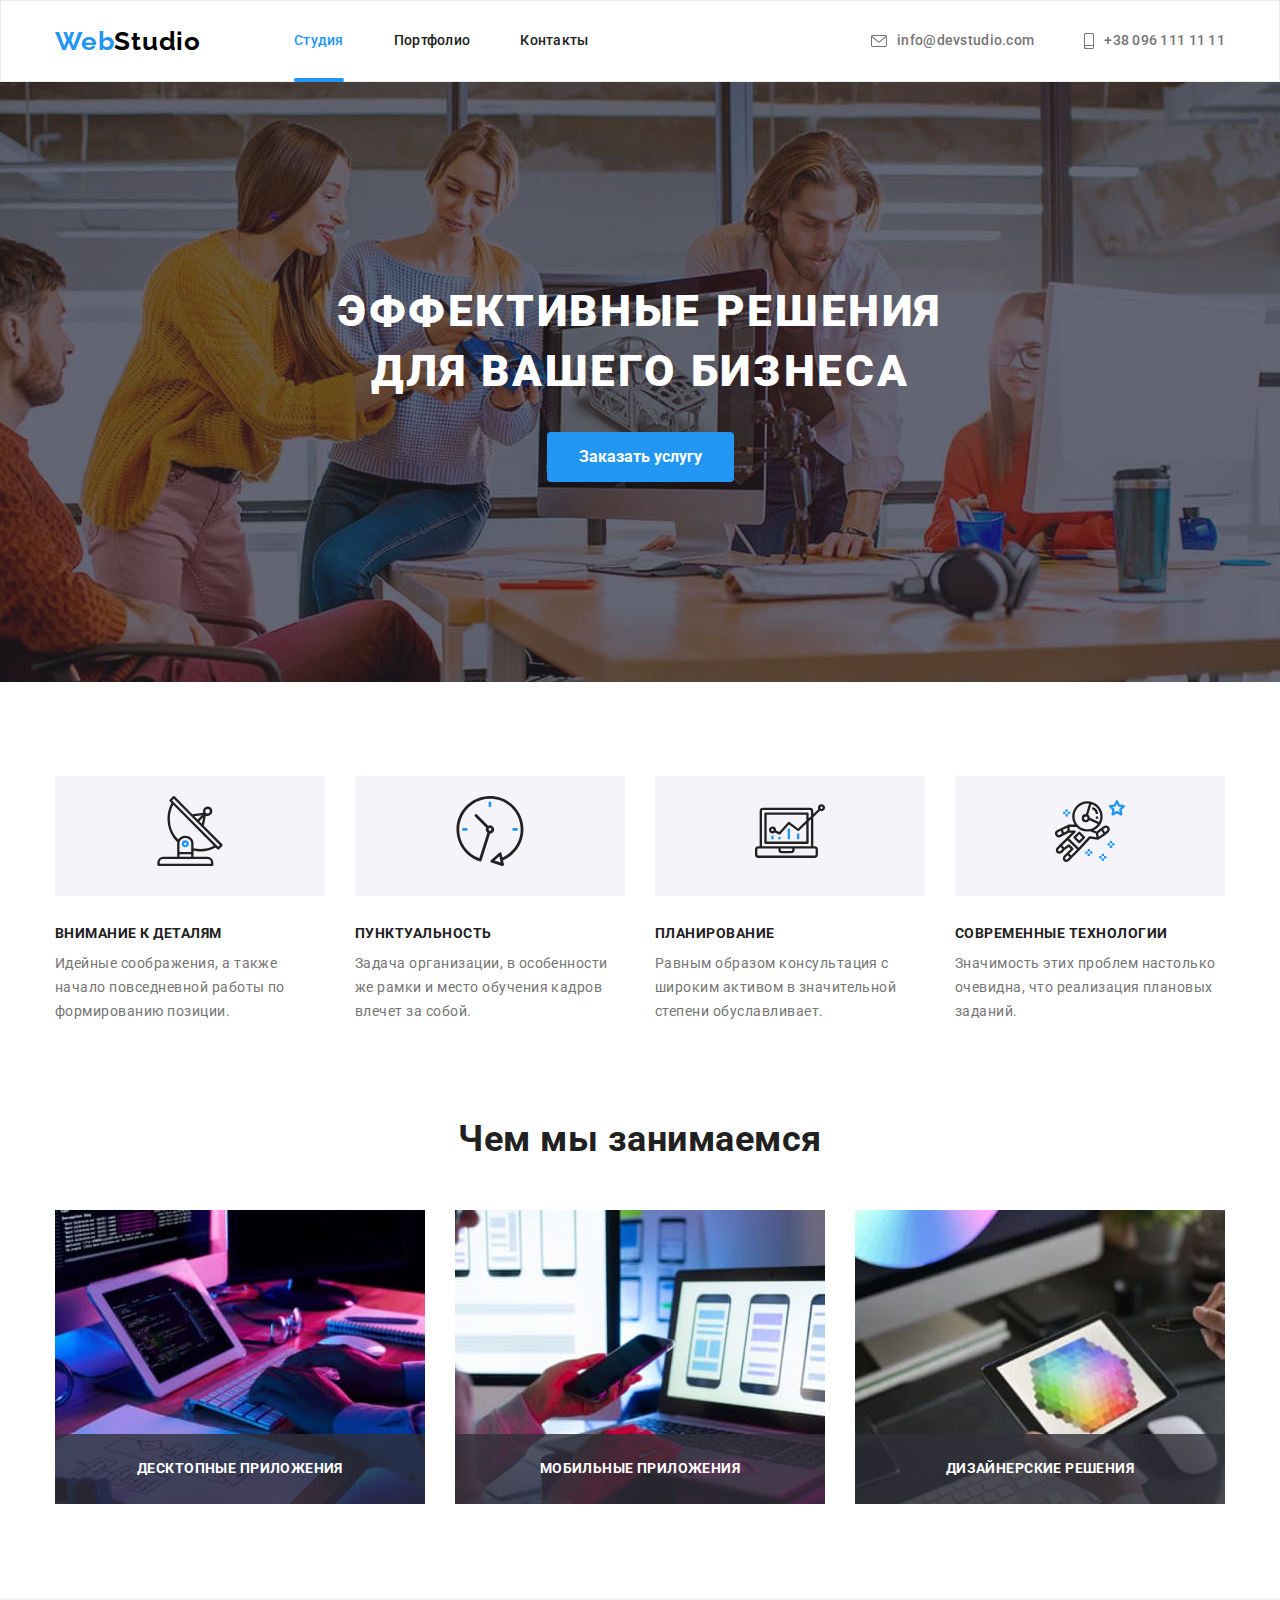
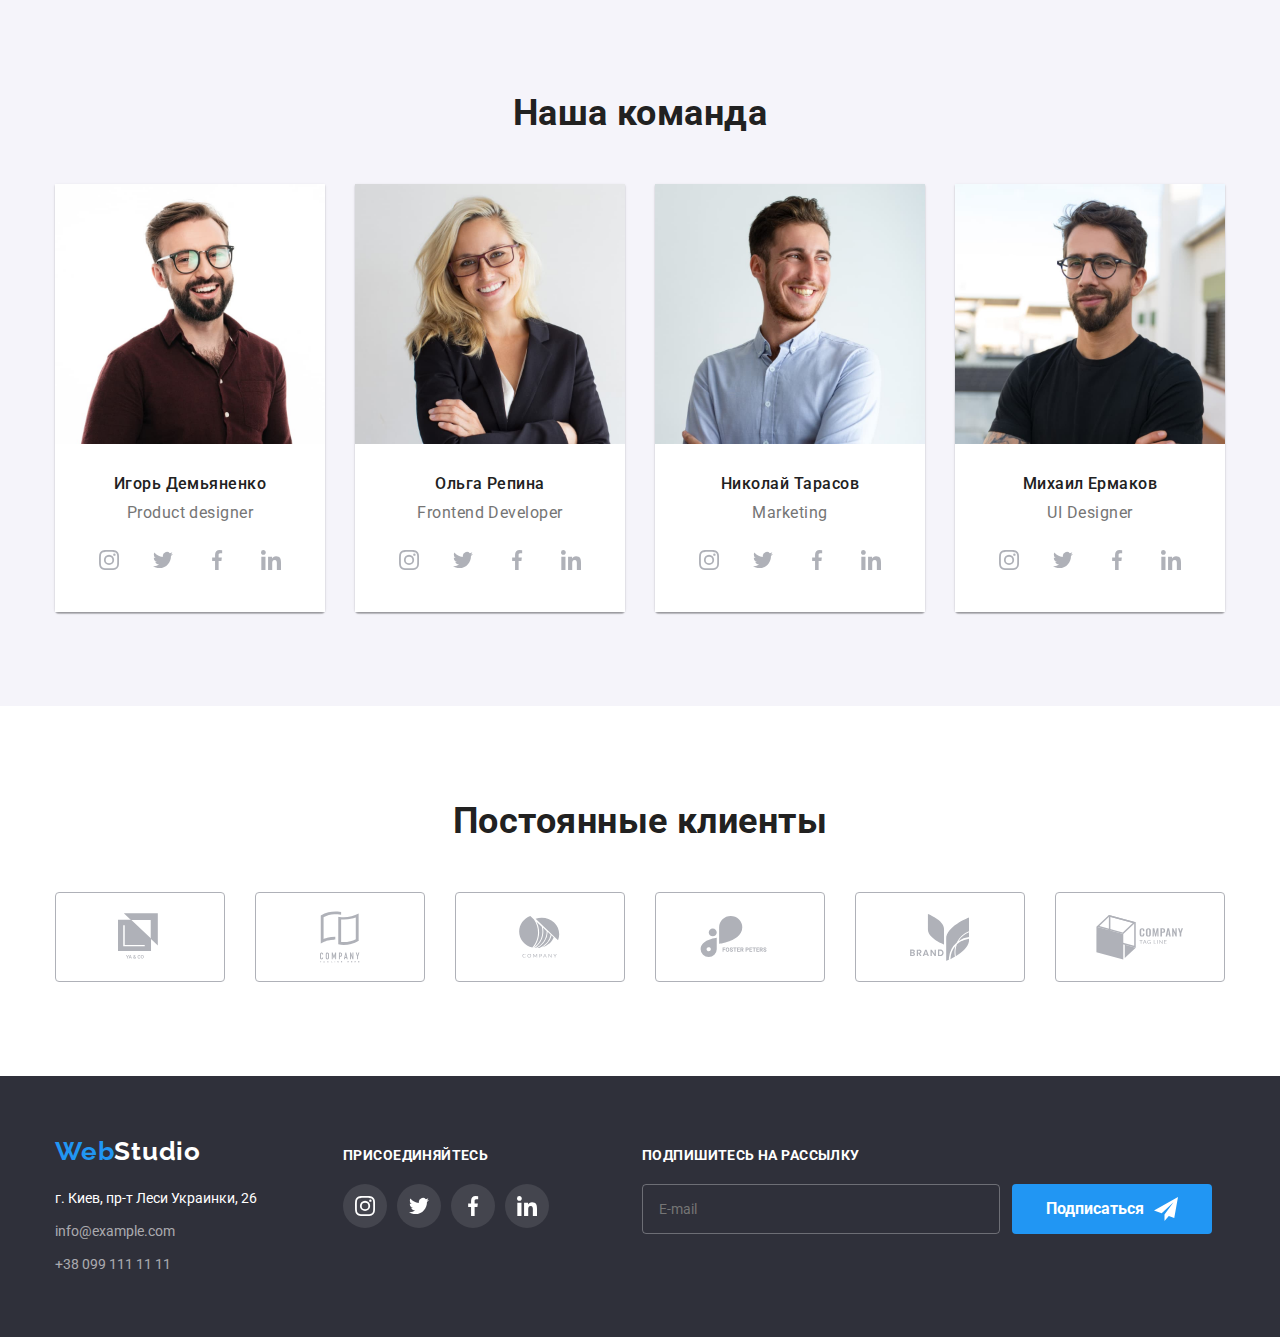
<file: index.html>
<!DOCTYPE html>
<html lang="ru">
  <head>
    <meta charset="UTF-8" />
    <meta name="viewport" content="width=device-width, initial-scale= " />
    <title>Web Studio</title>
    <link rel="preconnect" href="https://fonts.gstatic.com" />
    <link
      href="https://fonts.googleapis.com/css2?family=Raleway:wght@700&family=Roboto:wght@400;500;700;900&display=swap"
      rel="stylesheet"
    />
    <link rel="stylesheet" href="./css/main.min.css" />
  </head>

  <body>
    <header class="page-header">
      <div class="container page-header-flex">
        <nav class="page-header__nav">
          <a href="./" class="logo">
            <span class="logo--color">Web</span>Studio
          </a>
          <ul class="site-nav">
            <li class="site-nav__item">
              <a href="./" class="site-nav__link site-nav__link--current">
                Студия
              </a>
            </li>
            <li class="site-nav__item">
              <a href="./portfolio.html" class="site-nav__link">Портфолио</a>
            </li>
            <li class="site-nav__item">
              <a href="#" class="site-nav__link">Контакты</a>
            </li>
          </ul>
        </nav>
        <ul class="contacts-nav">
          <li class="contacts-nav__item">
            <a href="mailto:info@devstudio.com" class="contacts-nav__link">
              <svg class="contacts-nav__icon" width="16px" height="12px">
                <use href="./images/icons.svg#icon-envelope"></use>
              </svg>
              info@devstudio.com
            </a>
          </li>
          <li class="contacts-nav__item">
            <a href="+380961111111" class="contacts-nav__link">
              <svg class="contacts-nav__icon" width="10px" height="16px">
                <use href="./images/icons.svg#icon-smartphone"></use>
              </svg>
              +38 096 111 11 11
            </a>
          </li>
        </ul>
      </div>
    </header>

    <main>
      <!--Герой-->
      <section class="hero">
        <div class="container hero__content">
          <h1 class="hero__title">Эффективные решения для вашего бизнеса</h1>
          <button type="submit" class="button" data-modal-open>
            Заказать услугу
          </button>
        </div>
      </section>

      <!--Особенности-->
      <section class="section features">
        <div class="container">
          <h2 class="visually-hidden">Особенности</h2>
          <ul class="features__list">
            <li class="features__item">
              <div class="features__icon">
                <svg width="70px" height="70px">
                  <use href="./images/icons.svg#icon-antenna"></use>
                </svg>
              </div>
              <h3 class="features__subtitle">Внимание к деталям</h3>
              <p class="features__descr">
                Идейные соображения, а также начало повседневной работы по
                формированию позиции.
              </p>
            </li>
            <li class="features__item">
              <div class="features__icon">
                <svg width="70px" height="70px">
                  <use href="./images/icons.svg#icon-clock"></use>
                </svg>
              </div>
              <h3 class="features__subtitle">Пунктуальность</h3>
              <p class="features__descr">
                Задача организации, в особенности же рамки и место обучения
                кадров влечет за собой.
              </p>
            </li>
            <li class="features__item">
              <div class="features__icon">
                <svg width="70px" height="70px">
                  <use href="./images/icons.svg#icon-diagram"></use>
                </svg>
              </div>
              <h3 class="features__subtitle">Планирование</h3>
              <p class="features__descr">
                Равным образом консультация с широким активом в значительной
                степени обуславливает.
              </p>
            </li>
            <li class="features__item">
              <div class="features__icon">
                <svg width="70px" height="70px">
                  <use href="./images/icons.svg#icon-astronaut"></use>
                </svg>
              </div>
              <h3 class="features__subtitle">Современные технологии</h3>
              <p class="features__descr">
                Значимость этих проблем настолько очевидна, что реализация
                плановых заданий.
              </p>
            </li>
          </ul>
        </div>
      </section>

      <!--Чем мы занимаемся-->
      <section class="section job">
        <div class="container">
          <h2 class="section__title">Чем мы занимаемся</h2>
          <ul class="job__list">
            <li class="job__item">
              <img src="./images/desktope.jpg" alt="десктопные приложения" />
              <h3 class="job__subtitle">Десктопные приложения</h3>
            </li>
            <li class="job__item">
              <img src="./images/mobile.jpg" alt="мобильные приложения" />
              <h3 class="job__subtitle">Мобильные приложения</h3>
            </li>
            <li class="job__item">
              <img src="./images/designe.jpg" alt="дизайнерские решения" />
              <h3 class="job__subtitle">Дизайнерские решения</h3>
            </li>
          </ul>
        </div>
      </section>

      <!--Наша команда-->
      <section class="section team">
        <div class="container">
          <h2 class="section__title">Наша команда</h2>
          <ul class="team__list">
            <li class="team__item">
              <img src="./images/igor.jpg" alt="Игорь Демьяненко" />
              <div class="team__box">
                <h3 class="team__name">Игорь Демьяненко</h3>
                <p class="team__position">Product designer</p>
                <ul class="social-list">
                  <li>
                    <a class="social-list__link" href="#">
                      <svg class="social-list__icon" width="44px" height="49px">
                        <use href="./images/icons.svg#icon-instagram"></use>
                      </svg>
                    </a>
                  </li>
                  <li>
                    <a class="social-list__link" href="#">
                      <svg class="social-list__icon" width="44px" height="49px">
                        <use href="./images/icons.svg#icon-twitter"></use>
                      </svg>
                    </a>
                  </li>
                  <li>
                    <a class="social-list__link" href="#">
                      <svg class="social-list__icon" width="44px" height="49px">
                        <use href="./images/icons.svg#icon-facebook"></use>
                      </svg>
                    </a>
                  </li>
                  <li>
                    <a class="social-list__link" href="#">
                      <svg class="social-list__icon" width="44px" height="49px">
                        <use href="./images/icons.svg#icon-linkedin"></use>
                      </svg>
                    </a>
                  </li>
                </ul>
              </div>
            </li>
            <li class="team__item">
              <img src="./images/olga.jpg" alt="Ольга Репина" />
              <div class="team__box">
                <h3 class="team__name">Ольга Репина</h3>
                <p class="team__position">Frontend Developer</p>
                <ul class="social-list">
                  <li>
                    <a class="social-list__link" href="#">
                      <svg class="social-list__icon" width="44px" height="49px">
                        <use href="./images/icons.svg#icon-instagram"></use>
                      </svg>
                    </a>
                  </li>
                  <li>
                    <a class="social-list__link" href="#">
                      <svg class="social-list__icon" width="44px" height="49px">
                        <use href="./images/icons.svg#icon-twitter"></use>
                      </svg>
                    </a>
                  </li>
                  <li>
                    <a class="social-list__link" href="#">
                      <svg class="social-list__icon" width="44px" height="49px">
                        <use href="./images/icons.svg#icon-facebook"></use>
                      </svg>
                    </a>
                  </li>
                  <li>
                    <a class="social-list__link" href="#">
                      <svg class="social-list__icon" width="44px" height="49px">
                        <use href="./images/icons.svg#icon-linkedin"></use>
                      </svg>
                    </a>
                  </li>
                </ul>
              </div>
            </li>
            <li class="team__item">
              <img src="./images/nikolaj.jpg" alt="Николай Тарасов" />
              <div class="team__box">
                <h3 class="team__name">Николай Тарасов</h3>
                <p class="team__position">Marketing</p>
                <ul class="social-list">
                  <li>
                    <a class="social-list__link" href="#">
                      <svg class="social-list__icon" width="44px" height="49px">
                        <use href="./images/icons.svg#icon-instagram"></use>
                      </svg>
                    </a>
                  </li>
                  <li>
                    <a class="social-list__link" href="#">
                      <svg class="social-list__icon" width="44px" height="49px">
                        <use href="./images/icons.svg#icon-twitter"></use>
                      </svg>
                    </a>
                  </li>
                  <li>
                    <a class="social-list__link" href="#">
                      <svg class="social-list__icon" width="44px" height="49px">
                        <use href="./images/icons.svg#icon-facebook"></use>
                      </svg>
                    </a>
                  </li>
                  <li>
                    <a class="social-list__link" href="#">
                      <svg class="social-list__icon" width="44px" height="49px">
                        <use href="./images/icons.svg#icon-linkedin"></use>
                      </svg>
                    </a>
                  </li>
                </ul>
              </div>
            </li>
            <li class="team__item">
              <img src="./images/mihayil.jpg" alt="Михаил Ермаков" />
              <div class="team__box">
                <h3 class="team__name">Михаил Ермаков</h3>
                <p class="team__position">UI Designer</p>
                <ul class="social-list">
                  <li>
                    <a class="social-list__link" href="#">
                      <svg class="social-list__icon" width="44px" height="49px">
                        <use href="./images/icons.svg#icon-instagram"></use>
                      </svg>
                    </a>
                  </li>
                  <li>
                    <a class="social-list__link" href="#">
                      <svg class="social-list__icon" width="44px" height="49px">
                        <use href="./images/icons.svg#icon-twitter"></use>
                      </svg>
                    </a>
                  </li>
                  <li>
                    <a class="social-list__link" href="#">
                      <svg class="social-list__icon" width="44px" height="49px">
                        <use href="./images/icons.svg#icon-facebook"></use>
                      </svg>
                    </a>
                  </li>
                  <li>
                    <a class="social-list__link" href="#">
                      <svg class="social-list__icon" width="44px" height="49px">
                        <use href="./images/icons.svg#icon-linkedin"></use>
                      </svg>
                    </a>
                  </li>
                </ul>
              </div>
            </li>
          </ul>
        </div>
      </section>

      <!--Постоянные клиенты-->
      <section class="section clients">
        <div class="container">
          <h2 class="section__title">Постоянные клиенты</h2>
          <ul class="clients__list">
            <li class="clients__item">
              <a class="clients__link" href="#">
                <svg class="clients__icon" width="44px" height="49px">
                  <use href="./images/icons.svg#icon-logo1"></use>
                </svg>
              </a>
            </li>
            <li class="clients__item">
              <a class="clients__link" href="#">
                <svg class="clients__icon" width="40px" height="52px">
                  <use href="./images/icons.svg#icon-logo2"></use>
                </svg>
              </a>
            </li>
            <li class="clients__item">
              <a class="clients__link" href="#">
                <svg class="clients__icon" width="41px" height="42px">
                  <use href="./images/icons.svg#icon-logo3"></use>
                </svg>
              </a>
            </li>
            <li class="clients__item">
              <a class="clients__link" href="#">
                <svg class="clients__icon" width="80px" height="42px">
                  <use href="./images/icons.svg#icon-logo4"></use>
                </svg>
              </a>
            </li>
            <li class="clients__item">
              <a class="clients__link" href="#">
                <svg class="clients__icon" width="59px" height="47px">
                  <use href="./images/icons.svg#icon-logo5"></use>
                </svg>
              </a>
            </li>
            <li class="clients__item">
              <a class="clients__link" href="#">
                <svg class="clients__icon" width="88px" height="45px">
                  <use href="./images/icons.svg#icon-logo6"></use>
                </svg>
              </a>
            </li>
          </ul>
        </div>
      </section>

      <!--Модальное окно-->
      <div class="backdrop is-hidden" data-modal>
        <div class="modal">
          <form class="js-speaker-form form">
            <b class="form__title">Оставьте свои данные, мы вам перезвоним</b>
            <div class="form__field">
              <label for="user-name" class="form__label">Имя</label>
              <div class="form__wrapper">
                <input
                  type="text"
                  name="user-name"
                  id="user-name"
                  class="form__input"
                />
                <svg class="form__icon" width="18px" height="18px">
                  <use href="./images/icons.svg#icon-person-black"></use>
                </svg>
              </div>
            </div>
            <div class="form__field">
              <label for="tel" class="form__label">Телефон</label>
              <div class="form__wrapper">
                <input type="tel" name="tel" id="tel" class="form__input" />
                <svg class="form__icon" width="18px" height="18px">
                  <use href="./images/icons.svg#icon-phone-black"></use>
                </svg>
              </div>
            </div>
            <div class="form__field">
              <label for="mail" class="form__label">Почта</label>
              <div class="form__wrapper">
                <input type="email" name="mail" id="mail" class="form__input" />
                <svg class="form__icon" width="18px" height="18px">
                  <use href="./images/icons.svg#icon-email-black"></use>
                </svg>
              </div>
            </div>
            <div class="form__field">
              <label for="comment" class="form__label">Комментарий</label>
              <textarea
                name="comment"
                id="comment"
                rows="8"
                placeholder="Введите текст"
                class="form__comment"
              ></textarea>
            </div>
            <div class="policy">
              <label class="policy__field">
                <input type="checkbox" name="policy" class="policy__input" />

                <svg class="policy__icon" width="16px" height="15px">
                  <use
                    class="policy__icon--display"
                    href="./images/icons.svg#icon-check"
                  ></use>
                </svg>
                Соглашаюсь с рассылкой и принимаю
                <a href="#" class="policy__link">Условия договора</a>
              </label>
            </div>
            <div>
              <button type="submit" class="button form__button">
                Отправить
              </button>
            </div>
          </form>
          <button class="button-close" data-modal-close>
            <svg width="30px" height="30px">
              <use
                class="button-close--color"
                href="./images/icons.svg#icon-close"
              ></use>
            </svg>
          </button>
        </div>
      </div>
    </main>

    <!--ФУТЕР-->
    <footer class="footer">
      <div class="container flex-footer">
        <div class="footer-address">
          <a href="./" class="logo footer__logo">
            <span class="logo--color">Web</span>Studio
          </a>
          <address>
            <p class="footer-address__text">г. Киев, пр-т Леси Украинки, 26</p>
            <ul class="footer-address__list">
              <li class="footer-address__item">
                <a
                  href="mailto:info@example.com"
                  class="footer-address__contacts"
                  >info@example.com</a
                >
              </li>
              <li class="footer-address__item">
                <a href="tel:+380991111111" class="footer-address__contacts"
                  >+38 099 111 11 11</a
                >
              </li>
            </ul>
          </address>
        </div>
        <div class="footer-social">
          <h3 class="footer__title">Присоединяйтесь</h3>
          <ul class="social-list footer__social-list">
            <li>
              <a
                class="social-list__link social-list__link--color"
                href="#"
                aria-label="instagram link"
              >
                <svg class="social-list__icon" width="44px" height="49px">
                  <use href="./images/icons.svg#icon-instagram"></use>
                </svg>
              </a>
            </li>
            <li>
              <a
                class="social-list__link social-list__link--color"
                href="#"
                aria-label="twitter link"
              >
                <svg class="social-list__icon" width="44px" height="49px">
                  <use href="./images/icons.svg#icon-twitter"></use>
                </svg>
              </a>
            </li>
            <li>
              <a
                class="social-list__link social-list__link--color"
                href="#"
                aria-label="facebook link"
              >
                <svg class="social-list__icon" width="44px" height="49px">
                  <use href="./images/icons.svg#icon-facebook"></use>
                </svg>
              </a>
            </li>
            <li>
              <a
                class="social-list__link social-list__link--color"
                href="#"
                aria-label="linkedin link"
              >
                <svg class="social-list__icon" width="44px" height="49px">
                  <use href="./images/icons.svg#icon-linkedin"></use>
                </svg>
              </a>
            </li>
          </ul>
        </div>
        <div class="footer-sign">
          <b class="footer__title">Подпишитесь на рассылку</b>
          <form class="js-speaker-form footer-form">
            <div class="footer-form__field">
              <input
                type="email"
                name="mail"
                placeholder="E-mail"
                class="footer-form__input"
              />
            </div>
            <button type="submit" class="button footer__button">
              <span>Подписаться</span>
              <svg class="footer-form__icon" width="24px" height="24px">
                <use href="./images/icons.svg#icon-send"></use>
              </svg>
            </button>
          </form>
        </div>
      </div>
    </footer>
    <script src="./js/modal.js"></script>
    <script>
      (() => {
        document
          .querySelector('.js-speaker-form')
          .addEventListener('submit', e => {
            e.preventDefault();

            new FormData(e.currentTarget).forEach((value, name) =>
              console.log(`${name}: ${value}`),
            );

            e.currentTarget.reset();
          });
      })();
    </script>
  </body>
</html>
</file>
<file: css/main.min.css>
/*! modern-normalize v1.0.0 | MIT License | https://github.com/sindresorhus/modern-normalize */*,*::before,*::after{-webkit-box-sizing:border-box;box-sizing:border-box}*{list-style:none;text-decoration:none}img{display:block;max-width:100%;height:auto}h1,h2,h3,h4,p{margin:0;padding:0}:root{-moz-tab-size:4;-o-tab-size:4;tab-size:4}html{line-height:1.15;-webkit-text-size-adjust:100%}body{margin:0;padding:0}body{font-family:system-ui,-apple-system,"Segoe UI",Roboto,Helvetica,Arial,sans-serif,"Apple Color Emoji","Segoe UI Emoji"}hr{height:0;color:inherit}abbr[title]{-webkit-text-decoration:underline dotted;text-decoration:underline dotted}b,strong{font-weight:bolder}code,kbd,samp,pre{font-family:ui-monospace, SFMono-Regular, Consolas, 'Liberation Mono', Menlo, monospace;font-size:1em}small{font-size:80%}sub,sup{font-size:75%;line-height:0;position:relative;vertical-align:baseline}sub{bottom:-0.25em}sup{top:-0.5em}table{text-indent:0;border-color:inherit}button,input,optgroup,select,textarea{font-family:inherit;font-size:100%;line-height:1.15;margin:0}address{font-style:normal}button,select{text-transform:none}button,[type='button'],[type='reset'],[type='submit']{-webkit-appearance:button}::-moz-focus-inner{border-style:none;padding:0}:-moz-focusring{outline:1px dotted ButtonText}:-moz-ui-invalid{box-shadow:none}legend{padding:0}progress{vertical-align:baseline}::-webkit-inner-spin-button,::-webkit-outer-spin-button{height:auto}[type='search']{-webkit-appearance:textfield;outline-offset:-2px}::-webkit-search-decoration{-webkit-appearance:none}::-webkit-file-upload-button{-webkit-appearance:button;font:inherit}summary{display:list-item}.visually-hidden{position:absolute;width:1px;height:1px;margin:-1px;border:0;padding:0;white-space:nowrap;-webkit-clip-path:inset(100%);clip-path:inset(100%);clip:rect(0 0 0 0);overflow:hidden}body{background-color:#ffffff;color:#212121;font-family:Roboto, sans-serif}.container{width:1200px;padding-left:15px;padding-right:15px;margin-left:auto;margin-right:auto}.section{padding-top:94px;padding-bottom:94px;letter-spacing:0.03em}.section__title{margin-top:0;margin-bottom:50px;font-weight:700;font-size:36px;line-height:1.17;text-align:center}.page-header{position:-webkit-sticky;position:sticky;width:100%;top:-1px;left:0;z-index:100;background-color:#fff;border:1px solid #ececec;letter-spacing:0.02em;font-size:14px;line-height:1.14;font-weight:500}.page-header__nav{display:-webkit-box;display:-ms-flexbox;display:flex;-webkit-box-align:center;-ms-flex-align:center;align-items:center}.page-header-flex{display:-webkit-box;display:-ms-flexbox;display:flex;-webkit-box-align:center;-ms-flex-align:center;align-items:center;min-height:80px}.logo{font-family:Raleway, sans-serif;font-weight:700;font-size:26px;line-height:1.192;letter-spacing:0.03em;color:#000}.logo--color{color:#2196f3}.logo:focus{outline:none;-webkit-box-shadow:0 0 0 2px #2196f3;box-shadow:0 0 0 2px #2196f3;border-radius:4px}.footer__logo{width:-webkit-fit-content;width:-moz-fit-content;width:fit-content;display:block;margin-bottom:20px;color:#fff}.footer__logo:focus{outline:none;-webkit-box-shadow:0 0 0 1px #2196f3;box-shadow:0 0 0 1px #2196f3;border-radius:4px}.site-nav{display:-webkit-box;display:-ms-flexbox;display:flex;-webkit-box-align:center;-ms-flex-align:center;align-items:center;margin:0;margin-left:93px;padding:0}.site-nav__item:not(:first-child){margin-left:50px}.site-nav__link{display:block;padding-top:32px;padding-bottom:32px;color:var(--primary-text-color);-webkit-transition:color 250ms cubic-bezier(0.4, 0, 0.2, 1);transition:color 250ms cubic-bezier(0.4, 0, 0.2, 1)}.site-nav__link--current{color:#2196f3}.site-nav__link--current{position:relative}.site-nav__link--current::after{position:absolute;display:block;bottom:-1px;left:0;content:'';width:100%;height:4px;border-radius:4px;background-color:#2196f3}.site-nav__link:hover{color:#2196f3}.site-nav__link:focus{color:#2196f3;outline:none}.contacts-nav{display:-webkit-box;display:-ms-flexbox;display:flex;margin:0;margin-left:auto;padding:0;white-space:nowrap}.contacts-nav__item:not(:first-child){margin-left:50px}.contacts-nav__link{display:-webkit-box;display:-ms-flexbox;display:flex;-webkit-box-align:center;-ms-flex-align:center;align-items:center;color:#757575;-webkit-transition:color 250ms cubic-bezier(0.4, 0, 0.2, 1);transition:color 250ms cubic-bezier(0.4, 0, 0.2, 1)}.contacts-nav__link:hover,.contacts-nav__link:focus{color:#2196f3;outline:none}.contacts-nav__icon{margin-right:10px;fill:currentColor}.hero{max-width:1600px;min-height:600px;margin-left:auto;margin-right:auto;background-image:-webkit-gradient(linear, left top, right top, from(rgba(47,48,58,0.4)), to(rgba(47,48,58,0.4))),url("./../images/hero.jpg");background-image:linear-gradient(to right, rgba(47,48,58,0.4), rgba(47,48,58,0.4)),url("./../images/hero.jpg");background-size:cover;background-position:center;background-repeat:no-repeat;background-color:#c4c4c4;color:#fff;letter-spacing:0.06em;text-align:center}.hero__title{margin-bottom:30px;margin-right:auto;margin-left:auto;max-width:696px;color:#fff;font-weight:900;font-size:44px;line-height:1.36;letter-spacing:0.06em;text-transform:uppercase}.hero__content{padding-top:200px;padding-bottom:200px}.button{display:inline-block;padding:10px 32px;min-width:136px;font-weight:700;font-size:16px;line-height:1.875;-webkit-box-align:center;-ms-flex-align:center;align-items:center;text-align:center;color:#fff;background-color:#2196f3;border-radius:4px;border-width:0;cursor:pointer}.button:focus{outline:none;-webkit-box-shadow:0 0 0 2px #fff;box-shadow:0 0 0 2px #fff;border-radius:4px}.features{padding-bottom:0}.features__list{display:-webkit-box;display:-ms-flexbox;display:flex;-ms-flex-wrap:wrap;flex-wrap:wrap;padding:0;margin:0;margin-top:calc(-1 * 30px);margin-left:calc(-1 * 30px);text-align:left}.features__item{-ms-flex-preferred-size:calc(100% / 4 - 30px);flex-basis:calc(100% / 4 - 30px);margin-top:30px;margin-left:30px}.features__icon{padding:20px 100px;margin-bottom:30px;width:270px;height:120px;background-color:#f5f4fa}.features__subtitle{margin-bottom:10px;font-weight:700;font-size:14px;line-height:1.14;text-transform:uppercase}.features__descr{color:#757575;font-weight:400;font-size:14px;line-height:1.71}.job__list{display:-webkit-box;display:-ms-flexbox;display:flex;-ms-flex-wrap:wrap;flex-wrap:wrap;padding:0;margin:0;margin-top:calc(-1 * 30px);margin-left:calc(-1 * 30px)}.job__item{-ms-flex-preferred-size:calc(100% / 3 - 30px);flex-basis:calc(100% / 3 - 30px);margin-top:30px;margin-left:30px;position:relative}.job__subtitle{position:absolute;bottom:0;padding-top:27px;padding-bottom:27px;width:100%;color:#fff;background-color:rgba(47,48,58,0.8);font-weight:700;font-size:14px;line-height:1.14;text-transform:uppercase;letter-spacing:0.03em;text-align:center}.team{background-color:#f5f4fa}.team__list{display:-webkit-box;display:-ms-flexbox;display:flex;-ms-flex-wrap:wrap;flex-wrap:wrap;padding:0;margin:0;margin-top:calc(-1 * 30px);margin-left:calc(-1 * 30px);line-height:1.19}.team__item{-ms-flex-preferred-size:calc(100% / 4 - 30px);flex-basis:calc(100% / 4 - 30px);margin-top:30px;margin-left:30px;-webkit-box-shadow:0px 1px 3px rgba(0,0,0,0.12),0px 1px 1px rgba(0,0,0,0.14),0px 2px 1px rgba(0,0,0,0.2);box-shadow:0px 1px 3px rgba(0,0,0,0.12),0px 1px 1px rgba(0,0,0,0.14),0px 2px 1px rgba(0,0,0,0.2);border-radius:0px 0px 4px 4px}.team__box{padding-top:30px;padding-bottom:30px;padding-left:32px;padding-right:32px;background-color:#fff}.team__name{margin-top:0;margin-bottom:10px;font-weight:500;font-size:16px;text-align:center}.team__position{margin-bottom:16px;color:#757575;font-weight:400;font-size:16px;text-align:center}.social-list{display:-webkit-box;display:-ms-flexbox;display:flex;-webkit-box-pack:justify;-ms-flex-pack:justify;justify-content:space-between;margin:0;padding:0;color:#afb1b8}.social-list__link{display:block;padding:0;margin:0;color:#afb1b8;line-height:0;border-radius:50%;-webkit-transition:background-color 250ms cubic-bezier(0.4, 0, 0.2, 1),color 250ms cubic-bezier(0.4, 0, 0.2, 1);transition:background-color 250ms cubic-bezier(0.4, 0, 0.2, 1),color 250ms cubic-bezier(0.4, 0, 0.2, 1)}.social-list__link:hover,.social-list__link:focus{background-color:#2196f3;color:#fff}.social-list__link:focus{outline:none;-webkit-box-shadow:0 0 0 1px #f5f4fa;box-shadow:0 0 0 1px #f5f4fa;border-radius:50%}.social-list__link--color{background-color:rgba(255,255,255,0.1);color:#fff}.social-list__icon{padding:12px;width:44px;height:44px;fill:currentColor}.clients__list{display:-webkit-box;display:-ms-flexbox;display:flex;-ms-flex-wrap:wrap;flex-wrap:wrap;padding:0;margin:0;margin-top:calc(-1 * 30px);margin-left:calc(-1 * 30px);line-height:1.19}.clients__item{-ms-flex-preferred-size:calc(100% / 6 - 30px);flex-basis:calc(100% / 6 - 30px);margin-left:30px;margin-top:30px}.clients__link{display:-webkit-box;display:-ms-flexbox;display:flex;-webkit-box-pack:center;-ms-flex-pack:center;justify-content:center;-webkit-box-align:center;-ms-flex-align:center;align-items:center;height:90px;border:1px solid #afb1b8;border-radius:4px;color:#afb1b8;-webkit-transition:color 250ms cubic-bezier(0.4, 0, 0.2, 1),border 250ms cubic-bezier(0.4, 0, 0.2, 1);transition:color 250ms cubic-bezier(0.4, 0, 0.2, 1),border 250ms cubic-bezier(0.4, 0, 0.2, 1)}.clients__link:hover{color:#2196f3;border:1px solid #2196f3}.clients__link:focus{color:#2196f3;border:1px solid #2196f3;outline:none;-webkit-box-shadow:0 0 0 1px #2196f3;box-shadow:0 0 0 1px #2196f3;border-radius:4px}.clients__icon{fill:currentColor}.backdrop{position:fixed;top:0;left:0;width:100%;height:100%;z-index:101;background-color:rgba(0,0,0,0.2);-webkit-transition:opacity 500ms cubic-bezier(0.4, 0, 0.2, 1);transition:opacity 500ms cubic-bezier(0.4, 0, 0.2, 1)}.backdrop.is-hidden{visibility:hidden;opacity:0;pointer-events:none}.modal{position:absolute;top:50%;left:50%;-webkit-transform:translate(-50%, -50%);transform:translate(-50%, -50%);min-width:528px;min-height:581px;-webkit-box-shadow:0px 1px 3px rgba(0,0,0,0.12),0px 1px 1px rgba(0,0,0,0.14),0px 2px 1px rgba(0,0,0,0.2);box-shadow:0px 1px 3px rgba(0,0,0,0.12),0px 1px 1px rgba(0,0,0,0.14),0px 2px 1px rgba(0,0,0,0.2);border-radius:4px;background-color:#fff}.button-close{position:absolute;top:8px;right:8px;cursor:pointer;padding:0;width:30px;height:30px;border:none;border-radius:50%;line-height:0;-webkit-transition:color 250ms cubic-bezier(0.4, 0, 0.2, 1);transition:color 250ms cubic-bezier(0.4, 0, 0.2, 1)}.button-close:hover{color:#2196f3}.button-close:focus{color:#2196f3;outline:none;-webkit-box-shadow:0 0 0 1px #2196f3;box-shadow:0 0 0 1px #2196f3}.button-close--color{fill:currentColor}.form{padding-right:40px;padding-left:40px;padding-top:40px;padding-bottom:40px;font-weight:400;font-size:12px;line-height:1.167;letter-spacing:0.01em;color:#757575}.form__title{display:inline-block;margin-bottom:12px;font-weight:700;font-size:20px;line-height:1.15;text-align:center;letter-spacing:0.03em;color:#212121}.form__field{display:-webkit-box;display:-ms-flexbox;display:flex;-webkit-box-orient:vertical;-webkit-box-direction:normal;-ms-flex-direction:column;flex-direction:column;margin-bottom:10px}.form__field::-webkit-input-placeholder{color:rgba(117,117,117,0.5)}.form__field:-ms-input-placeholder{color:rgba(117,117,117,0.5)}.form__field::-ms-input-placeholder{color:rgba(117,117,117,0.5)}.form__field::placeholder{color:rgba(117,117,117,0.5)}.form__label{margin:0;padding:0;margin-bottom:4px}.form__wrapper{position:relative}.form__input{margin:0;padding:0;padding-top:11px;padding-bottom:11px;padding-right:12px;padding-left:42px;width:100%;border-radius:4px;border:1px solid rgba(33,33,33,0.2);-webkit-transition:color 250ms cubic-bezier(0.4, 0, 0.2, 1);transition:color 250ms cubic-bezier(0.4, 0, 0.2, 1)}.form__input:focus{outline:none;border:1px solid #2196f3;caret-color:#2196f3}.form__icon{position:absolute;left:12px;top:50%;width:18px;height:18px;color:#212121;fill:currentColor;-webkit-transform:translateY(-50%);transform:translateY(-50%);-webkit-transition:color 250ms cubic-bezier(0.4, 0, 0.2, 1);transition:color 250ms cubic-bezier(0.4, 0, 0.2, 1)}.form__input:focus ~ .form__icon{color:#2196f3}.form__comment{padding:12px 16px;-webkit-box-sizing:border-box;box-sizing:border-box;border-radius:4px;border:1px solid rgba(33,33,33,0.2);resize:none}.form__comment:focus{outline:none;border:1px solid #2196f3;caret-color:#2196f3}.policy{display:-webkit-box;display:-ms-flexbox;display:flex;-webkit-box-pack:center;-ms-flex-pack:center;justify-content:center;font-weight:normal;font-size:14px;line-height:1.714;letter-spacing:0.03em}.policy__field{display:-webkit-box;display:-ms-flexbox;display:flex;-webkit-box-align:center;-ms-flex-align:center;align-items:center;margin:0;cursor:pointer;padding:0;margin-bottom:30px}.policy__input{position:absolute;width:1px;height:1px;margin:-1px;border:0;padding:0;white-space:nowrap;-webkit-clip-path:inset(100%);clip-path:inset(100%);clip:rect(0 0 0 0);overflow:hidden}.policy__icon{display:inline-block;width:16px;height:15px;margin-right:8px;border:2px solid #212121;border-radius:2px}.policy__icon--display{display:none}.policy__input:checked+.policy__icon use{display:inline-block}.policy__input:checked+.policy__icon{border:none}.policy__link{margin-left:4px;text-decoration:underline;color:#2196f3}.form__button{display:block;margin-left:auto;margin-right:auto;margin-bottom:40px;-webkit-box-shadow:0px 4px 4px rgba(0,0,0,0.15);box-shadow:0px 4px 4px rgba(0,0,0,0.15)}.form__button:hover,.form__button:focus{background-color:#188ce8}.footer{width:100%;margin-left:auto;margin-right:auto;min-height:252px;background-color:#2f303a;color:#fff;font-style:normal;font-weight:400;font-size:14px;line-height:1.714}.footer__title{display:inline-block;margin-bottom:20px;font-weight:700;font-size:14px;line-height:1.14;text-transform:uppercase;letter-spacing:0.03em}.flex-footer{display:-webkit-box;display:-ms-flexbox;display:flex;-webkit-box-align:baseline;-ms-flex-align:baseline;align-items:baseline;padding-top:60px;padding-bottom:60px}.footer-address{display:-webkit-box;display:-ms-flexbox;display:flex;-webkit-box-orient:vertical;-webkit-box-direction:normal;-ms-flex-direction:column;flex-direction:column;-webkit-box-pack:center;-ms-flex-pack:center;justify-content:center}.footer-address__text{display:inline-block;width:-webkit-fit-content;width:-moz-fit-content;width:fit-content;margin-bottom:9px}.footer-address__list{margin:0;padding:0}.footer-address__item:not(:last-child){margin-bottom:9px}.footer-address__contacts{padding:0;color:rgba(255,255,255,0.6);-webkit-transition:color 250ms cubic-bezier(0.4, 0, 0.2, 1);transition:color 250ms cubic-bezier(0.4, 0, 0.2, 1)}.footer-address__contacts:focus{outline:none;-webkit-box-shadow:0 0 0 1px #2196f3;box-shadow:0 0 0 1px #2196f3;border-radius:4px}.footer-address__contacts:hover{color:#2196f3}.footer-social{margin-left:86px}.footer__social-list{min-width:206px}.footer-sign{display:-webkit-box;display:-ms-flexbox;display:flex;-webkit-box-orient:vertical;-webkit-box-direction:normal;-ms-flex-direction:column;flex-direction:column;margin-left:93px}.footer-form{display:-webkit-box;display:-ms-flexbox;display:flex}.footer-form__input{margin:0;margin-right:12px;padding:0;padding-top:16px;padding-bottom:16px;padding-left:16px;width:358px;color:rgba(255,255,255,0.6);background:transparent;-webkit-box-sizing:border-box;box-sizing:border-box;border-radius:4px;border:1px solid rgba(255,255,255,0.3)}.footer__button{display:-webkit-box;display:-ms-flexbox;display:flex;-webkit-box-pack:center;-ms-flex-pack:center;justify-content:center;-webkit-box-align:center;-ms-flex-align:center;align-items:center;padding:0;padding-top:10px;padding-bottom:10px;min-width:200px}.footer-form__icon{margin-left:10px}.filters-list{display:-webkit-box;display:-ms-flexbox;display:flex;-ms-flex-wrap:wrap;flex-wrap:wrap;-webkit-box-align:center;-ms-flex-align:center;align-items:center;-webkit-box-pack:center;-ms-flex-pack:center;justify-content:center;margin:0;margin-bottom:50px;padding:0}.filters-list__item:not(:last-child){margin-right:8px}.filters-list__button{display:inline-block;border-radius:4px;border-width:0;padding:6px 22px;min-width:73px;font-family:inherit;font-weight:500;font-size:16px;line-height:1.62;-webkit-box-align:center;-ms-flex-align:center;align-items:center;text-align:center;color:#212121;background-color:#f5f4fa;cursor:pointer;-webkit-transition:background-color 250ms cubic-bezier(0.4, 0, 0.2, 1),color 250ms cubic-bezier(0.4, 0, 0.2, 1),-webkit-box-shadow 250ms cubic-bezier(0.4, 0, 0.2, 1);transition:background-color 250ms cubic-bezier(0.4, 0, 0.2, 1),color 250ms cubic-bezier(0.4, 0, 0.2, 1),-webkit-box-shadow 250ms cubic-bezier(0.4, 0, 0.2, 1);transition:background-color 250ms cubic-bezier(0.4, 0, 0.2, 1),color 250ms cubic-bezier(0.4, 0, 0.2, 1),box-shadow 250ms cubic-bezier(0.4, 0, 0.2, 1);transition:background-color 250ms cubic-bezier(0.4, 0, 0.2, 1),color 250ms cubic-bezier(0.4, 0, 0.2, 1),box-shadow 250ms cubic-bezier(0.4, 0, 0.2, 1),-webkit-box-shadow 250ms cubic-bezier(0.4, 0, 0.2, 1)}.filters-list__button:hover,.filters-list__button:focus{color:#fff;background-color:#2196f3;-webkit-box-shadow:0px 3px 1px rgba(0,0,0,0.1),0px 1px 2px rgba(0,0,0,0.08),0px 2px 2px rgba(0,0,0,0.12);box-shadow:0px 3px 1px rgba(0,0,0,0.1),0px 1px 2px rgba(0,0,0,0.08),0px 2px 2px rgba(0,0,0,0.12);outline:none}.portfolio-list{display:-webkit-box;display:-ms-flexbox;display:flex;-ms-flex-wrap:wrap;flex-wrap:wrap;margin:0;padding:0;margin-top:calc(-1 * 30px);margin-left:calc(-1 * 30px)}.product{-ms-flex-preferred-size:calc(100% / 3 - 30px);flex-basis:calc(100% / 3 - 30px);margin-left:30px;margin-top:30px;border:1px solid #eee}.product__link{color:#212121;display:block;-webkit-transition:-webkit-box-shadow 250px cubic-bezier(0.4, 0, 0.2, 1);transition:-webkit-box-shadow 250px cubic-bezier(0.4, 0, 0.2, 1);transition:box-shadow 250px cubic-bezier(0.4, 0, 0.2, 1);transition:box-shadow 250px cubic-bezier(0.4, 0, 0.2, 1), -webkit-box-shadow 250px cubic-bezier(0.4, 0, 0.2, 1)}.product__link:hover,.product__link:focus{-webkit-box-shadow:0px 1px 1px rgba(0,0,0,0.12),0px 4px 4px rgba(0,0,0,0.06),1px 4px 6px rgba(0,0,0,0.16);box-shadow:0px 1px 1px rgba(0,0,0,0.12),0px 4px 4px rgba(0,0,0,0.06),1px 4px 6px rgba(0,0,0,0.16);outline:none}.product__thumb{position:relative;overflow:hidden}.product__descr{position:absolute;display:-webkit-box;display:-ms-flexbox;display:flex;-webkit-box-pack:center;-ms-flex-pack:center;justify-content:center;-webkit-box-align:center;-ms-flex-align:center;align-items:center;top:100%;left:0;width:100%;height:100%;padding:63px 24px;font-weight:400;font-size:18px;line-height:1.56;letter-spacing:0.03em;opacity:0;background-color:rgba(33,150,243,0.9);color:#fff;-webkit-transform:translateY(0);transform:translateY(0);-webkit-transition:opacity 250ms cubic-bezier(0.4, 0, 0.2, 1),-webkit-transform 250ms cubic-bezier(0.4, 0, 0.2, 1);transition:opacity 250ms cubic-bezier(0.4, 0, 0.2, 1),-webkit-transform 250ms cubic-bezier(0.4, 0, 0.2, 1);transition:opacity 250ms cubic-bezier(0.4, 0, 0.2, 1),transform 250ms cubic-bezier(0.4, 0, 0.2, 1);transition:opacity 250ms cubic-bezier(0.4, 0, 0.2, 1),transform 250ms cubic-bezier(0.4, 0, 0.2, 1),-webkit-transform 250ms cubic-bezier(0.4, 0, 0.2, 1)}.product:hover .product__descr,.product:focus .product__descr{opacity:1;-webkit-transform:translateY(-100%);transform:translateY(-100%)}.product__meta{padding:20px 24px}.product__name{margin:0;margin-bottom:4px;font-weight:700;font-size:18px;line-height:2;letter-spacing:0.06em}.product__type{margin:0;color:#757575;font-weight:400;font-size:16px;line-height:1.88;letter-spacing:0.03em}
/*# sourceMappingURL=main.min.css.map */
</file>
